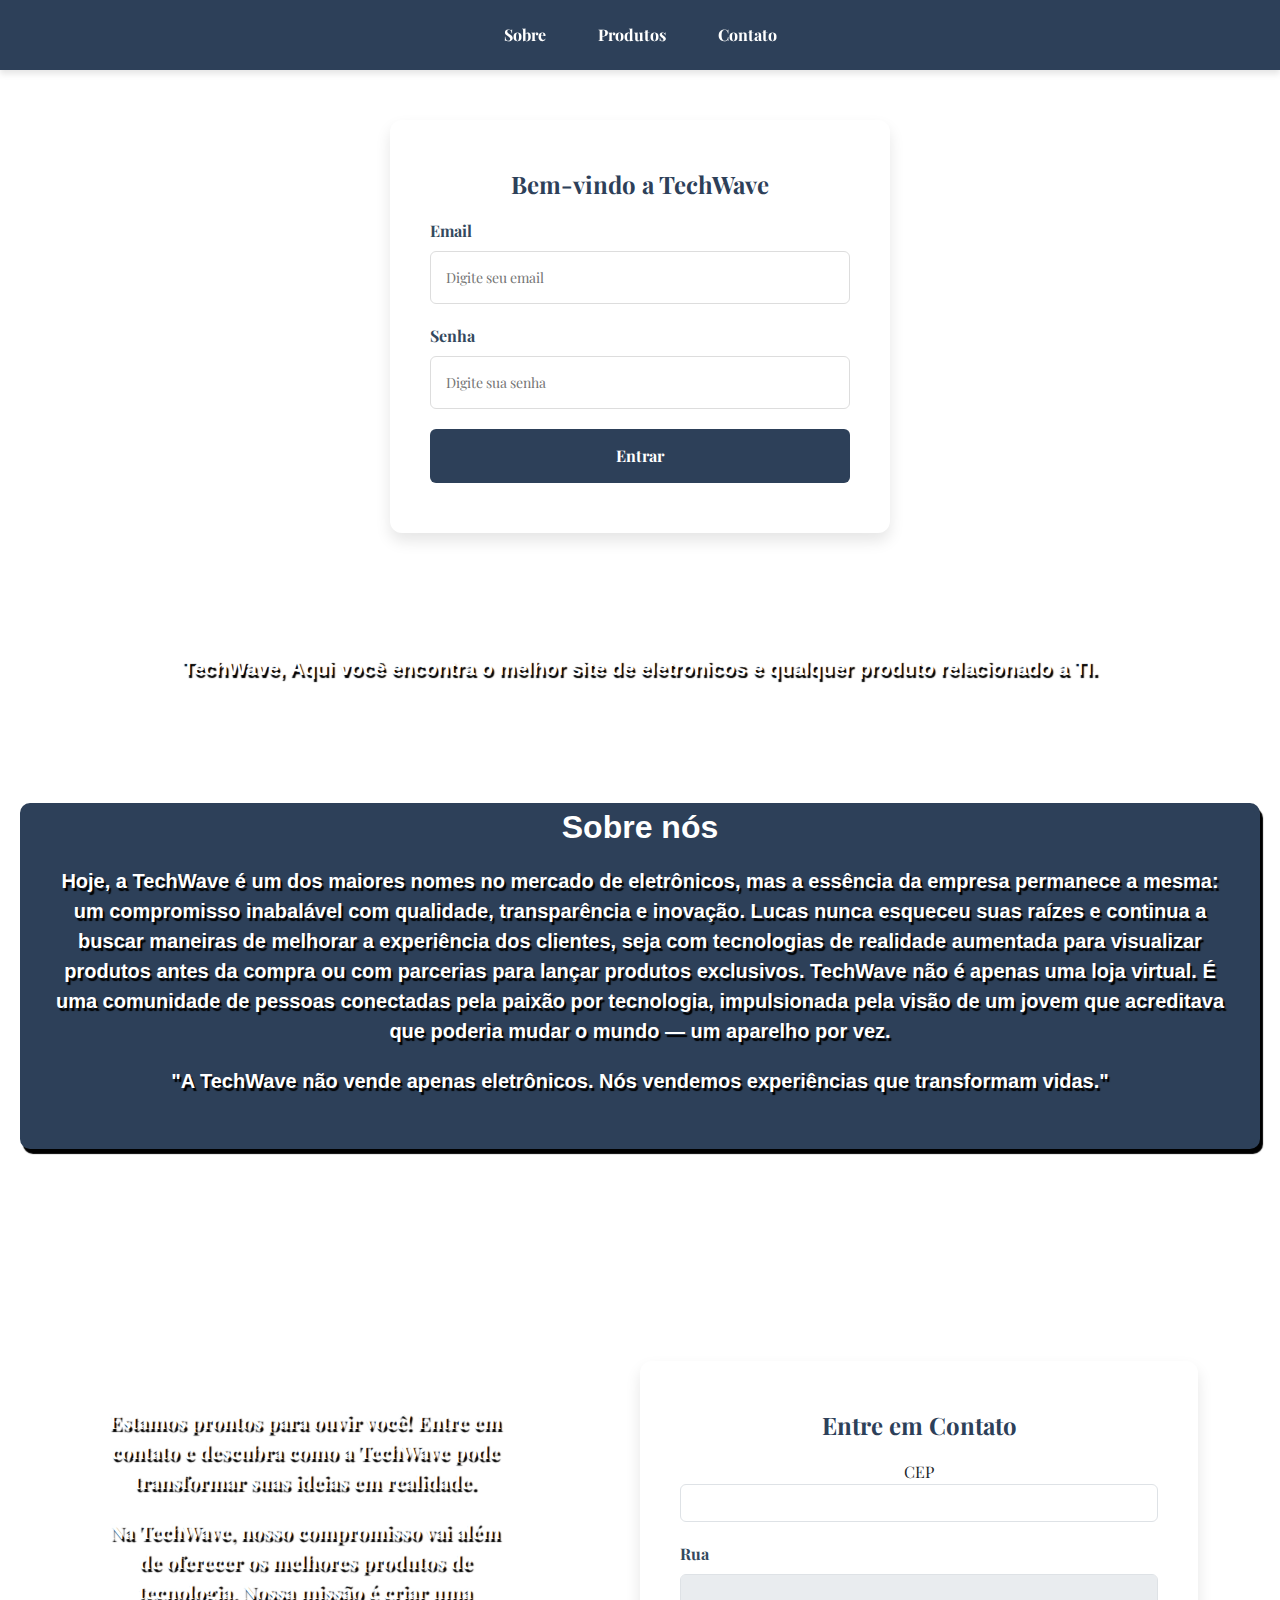
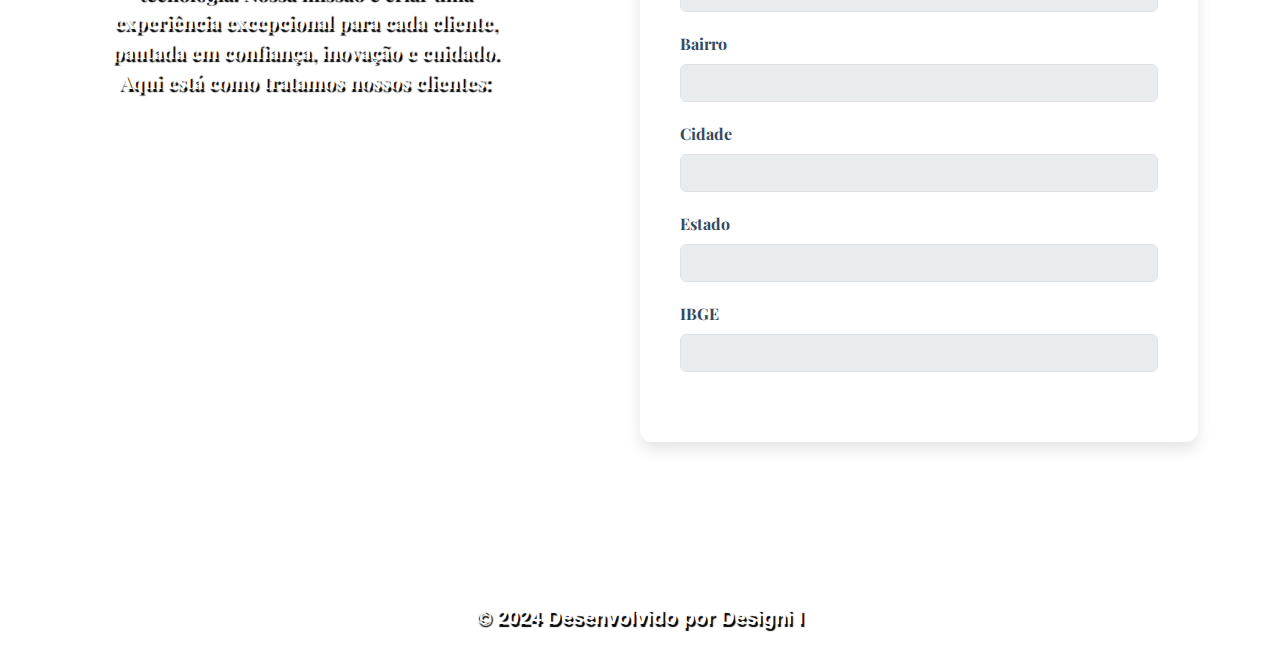
<file: login.html>
<!DOCTYPE html>
<html lang="pt-BR">
<head>
    <meta charset="UTF-8">
    <meta name="viewport" content="width=device-width, initial-scale=1.0">
    <title>Página de Login</title>
    <link href="https://cdn.jsdelivr.net/npm/bootstrap@5.3.3/dist/css/bootstrap.min.css" rel="stylesheet" integrity="sha384-QWTKZyjpPEjISv5WaRU9OFeRpok6YctnYmDr5pNlyT2bRjXh0JMhjY6hW+ALEwIH" crossorigin="anonymous">
    <link rel="stylesheet" href="styles 1.css">
        
       
</head>
<body>
    <header>
        <nav>
           
            <a href="#secao1">Sobre</a>
            <a href="#container">Produtos</a>
            <a href="#contato-form">Contato</a>
        </nav>
    </header>
    <main id="container">
       
        <div class="login-container">
            <h1>Bem-vindo a TechWave</h1>
            <form id="login-form">
                <label for="email">Email</label>
                <input type="email" id="email" name="email" placeholder="Digite seu email" required>

                <label for="password">Senha</label>
                <input type="password" id="password" name="password" placeholder="Digite sua senha" required>

                <button type="button" id="login-btn">Entrar</button>
                <p id="error-message" class="error-message"></p>
            </form>
        </div>
        
        
        <p>
            TechWave, Aqui você encontra o melhor site de eletronicos e qualquer produto relacionado a TI.
        </p>
        <br>
        <br> <br> <br> <br> 

        <section id="secao1">
        <h2>Sobre nós</h2>
        <p>Hoje, a TechWave é um dos maiores nomes no mercado de eletrônicos, mas a essência da empresa permanece a mesma: um compromisso inabalável com qualidade, transparência e inovação. Lucas nunca esqueceu suas raízes e continua a buscar maneiras de melhorar a experiência dos clientes, seja com tecnologias de realidade aumentada para visualizar produtos antes da compra ou com parcerias para lançar produtos exclusivos.

            TechWave não é apenas uma loja virtual. É uma comunidade de pessoas conectadas pela paixão por tecnologia, impulsionada pela visão de um jovem que acreditava que poderia mudar o mundo — um aparelho por vez.</p>
            
           <p> "A TechWave não vende apenas eletrônicos. Nós vendemos experiências que transformam vidas." </p>
           <br><br>
        </section>
        <br>
    
       
           
            <section id="contato" class="mt-5">
                <div class="container d-flex justify-content-between align-items-start">
                
                   
                    <div class="left-text me-4">
                        <h2>Fale Conosco</h2>
                        <p>Estamos prontos para ouvir você! Entre em contato e descubra como a TechWave pode transformar suas ideias em realidade.</p>
                        <p>Na TechWave, nosso compromisso vai além de oferecer os melhores produtos de tecnologia. Nossa missão é criar uma experiência excepcional para cada cliente, pautada em confiança, inovação e cuidado. Aqui está como tratamos nossos clientes:</p>
                    </div>
                
                   
                    <div id="contato-form" class="login-container ms-auto">
                        <h1>Entre em Contato</h1>
                        <form>
                            CEP</label>
                            <input type="text" class="form-control" id="cep" name="cep_entrega" required onblur="pesquisacep(this.value);">
                   
                            <label class="form-label">Rua</label>
                            <input type="text" class="form-control" id="rua" name="rua_entrega" disabled>
                   
                            <label class="form-label">Bairro</label>
                            <input type="text" class="form-control" id="bairro" name="bairro_entrega" disabled>
                   
                            <label class="form-label">Cidade</label>
                            <input type="text" class="form-control" id="cidade" name="cidade_entrega" disabled>
                   
                            <label class="form-label">Estado</label>
                            <input type="text" class="form-control" id="uf" name="uf_entrega" disabled>
                   
                            <label class="form-label">IBGE</label>
                            <input type="text" class="form-control" id="ibge" name="ibge_entrega" disabled>
                        
                </form>
            </div>
                
        </section>
            
    </div>

</section>

<script src="script.js"></script>
    
<footer> <p>© 2024 Desenvolvido por Designi I </p></footer>
     

      
</main>          
</body>
</html>
</file>
<file: styles 1.css>
@import url('https://fonts.googleapis.com/css2?family=Oswald:wght@200..700&family=Playfair+Display:ital,wght@0,400..900;1,400..900&family=Protest+Guerrilla&display=swap');
header {
    width: 100%;
    background-color: #2d4059;
    padding: 15px 0;
    box-shadow: 0 4px 6px rgba(0, 0, 0, 0.1);
    position: fixed;
    top: 0;
    z-index: 1000;
    font-family: "Playfair Display", serif;
}

nav {
    display: flex;
    justify-content: center;
    gap: 20px;
}

nav a {
    color: #fff;
    text-decoration: none;
    font-size: 16px;
    font-weight: bold;
    padding: 8px 16px;
    border-radius: 4px;
    transition: background-color 0.3s ease;
}

nav a:hover {
    background-color: #ff5722;
}

/* Estilo do Corpo */
body {
    font-family: 'Roboto', sans-serif;
    background-image: url('https://img.lovepik.com/background/20211021/large/lovepik-modern-science-and-technology-wallpaper-background-image_400086233.jpg');
    background-size: cover;
    margin: 0;
    padding-top: 60px; 
    display: flex;
    justify-content: center;
    align-items: flex-start;
    min-height: 100vh;
    padding: 20px;
    overflow-y: auto; 
}

#container {
    display: flex;
    flex-direction: column;
    justify-content: flex-start;
    align-items: center;
    min-height: 100%; 
    width: 100%;
}

.login-container {
    background-color: #ffffff;
    padding: 50px 40px; 
    border-radius: 12px;
    box-shadow: 0 8px 15px rgba(0, 0, 0, 0.1);
    width: 90%;
    max-width: 500px; 
    text-align: center;
    margin: 100px 0; 
    animation: fadeIn 0.5s ease-in-out;
    font-family: "Playfair Display", serif;

}

@keyframes fadeIn {
    from {
        opacity: 0;
        transform: translateY(-20px);
    }
    to {
        opacity: 1;
        transform: translateY(0);
    }
}

h1 {
    margin-bottom: 20px;
    color: #2d4059;
    font-size: 24px;
    font-weight: bold;
}

label {
    display: block;
    text-align: left;
    margin-bottom: 8px;
    font-weight: bold;
    color: #34495e;
}

input {
    width: 100%;
    padding: 15px; 
    margin-bottom: 20px;
    border: 1px solid #ddd;
    border-radius: 6px;
    font-size: 14px;
    transition: border-color 0.3s;
}

input:focus {
    border-color: #2d4059;
    outline: none;
    box-shadow: 0 0 5px rgba(45, 64, 89, 0.2);
}

button {
    width: 100%;
    padding: 15px; 
    background-color: #2d4059;
    color: #fff;
    border: none;
    border-radius: 6px;
    cursor: pointer;
    font-size: 16px;
    font-weight: bold;
    transition: background-color 0.3s ease, transform 0.2s;
}

button:hover {
    background-color: #ff5722;
    transform: translateY(-2px);
    box-shadow: 0 4px 10px rgba(255, 87, 34, 0.2);
}

.error-message {
    color: #e74c3c;
    font-size: 14px;
    display: none;
}

.additional-links {
    margin-top: 20px;
    font-size: 14px;
    color: #34495e;
}

.additional-links a {
    color: #2d4059;
    text-decoration: none;
    font-weight: bold;
}

.additional-links a:hover {
    text-decoration: underline;
}


p {
    color: #ffffff;
    font-size: 20px;
    font-weight: bold;
    text-shadow: 2px 3px 1px black;
    text-align: center;
    margin: 20px 20px 0; 
}
h2{
    color: #ffffff;
    text-align: center;
    font-weight: bold;
}
#secao1{
    border: 5px solid #2d4059;
    border-radius: 10px;
    background:#2d4059;
    box-shadow: 3px 5px 1px black;
    
}
#contato {
padding: 40px 20px;
}

.container {
display: flex;
flex-wrap: wrap; 
gap: 20px;
}

.left-text {
flex: 1;
max-width: 40%;
}

.left-text h2 {
font-size: 30px;
color: #ffffff;
margin-top: 20%;
font-family: "Playfair Display", serif;
}

.left-text p {
font-size: 20px;
color: #feffff;
font-family: "Playfair Display", serif;
}

#contato-form {
flex: 1; 
max-width: 50%; 
align-self: flex-start; 
}
</file>
